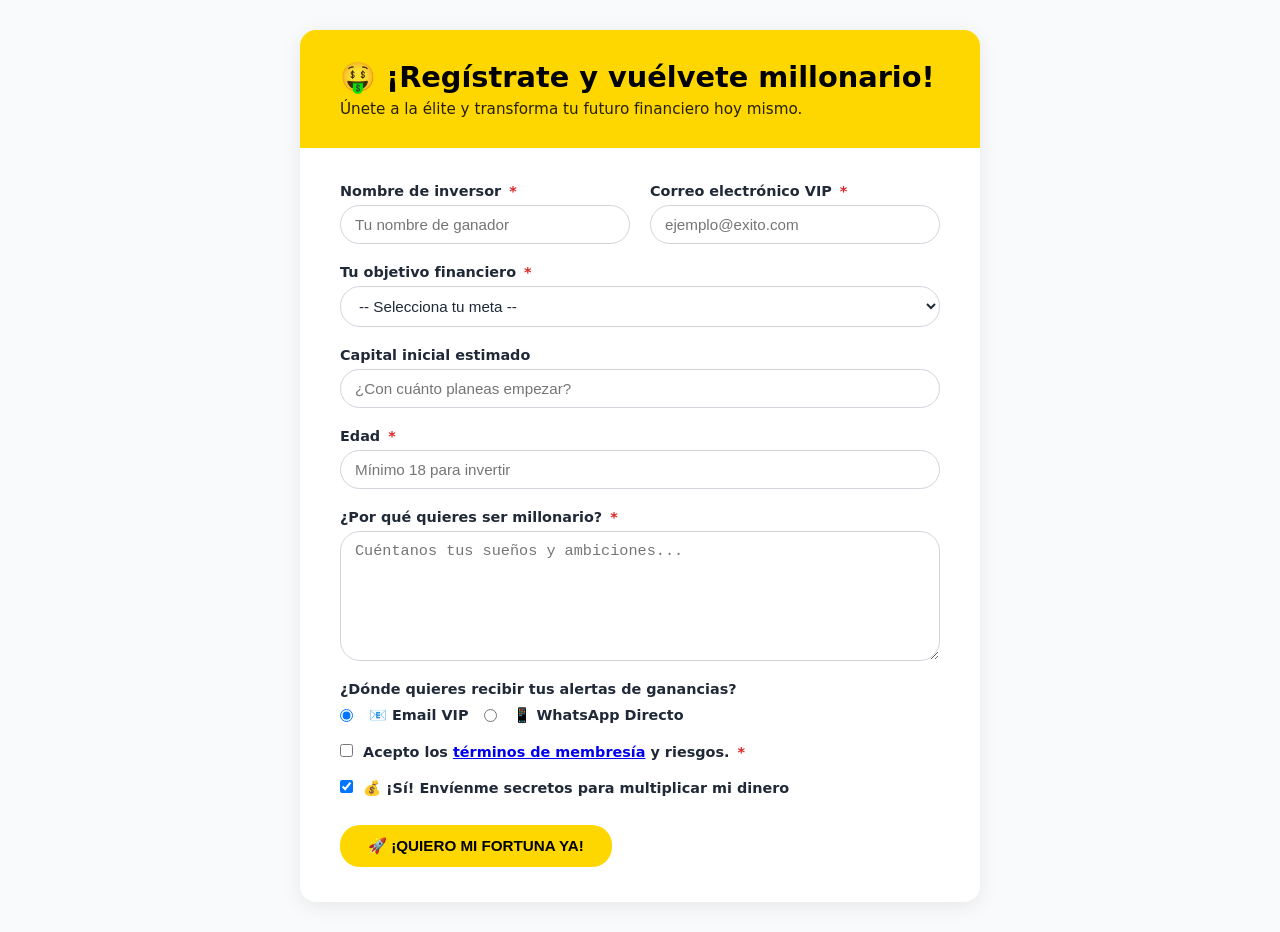
<file: forms y estilos/index.html>
<!DOCTYPE html>
<html lang="es">
<head>
  <meta charset="UTF-8">
  <meta name="viewport" content="width=device-width, initial-scale=1.0">
  <title>Registro VIP - Camino al Éxito</title>
  <link rel="stylesheet" href="style.css">
</head>
<body>

  <main class="contenedor">

    <header class="encabezado">
      <h1>🤑 ¡Regístrate y vuélvete millonario!</h1>
      <p>Únete a la élite y transforma tu futuro financiero hoy mismo.</p>
    </header>

    <form class="formulario-contacto" action="#" method="post" novalidate>

      <div class="fila-doble">
        <div class="campo">
          <label for="contacto-nombre">
            Nombre de inversor <span class="obligatorio">*</span>
          </label>
          <input 
            type="text" 
            id="contacto-nombre" 
            name="nombre"
            placeholder="Tu nombre de ganador"
            required
            autocomplete="name"
            minlength="2"
            maxlength="60">
        </div>

        <div class="campo">
          <label for="contacto-email">
            Correo electrónico VIP <span class="obligatorio">*</span>
          </label>
          <input 
            type="email" 
            id="contacto-email" 
            name="email"
            placeholder="ejemplo@exito.com"
            required
            autocomplete="email">
        </div>
      </div>

      <div class="campo">
        <label for="tipo-consulta">
          Tu objetivo financiero <span class="obligatorio">*</span>
        </label>
        <select id="tipo-consulta" name="tipo_consulta" required>
          <option value="">-- Selecciona tu meta --</option>
          <optgroup label="Libertad Financiera">
            <option value="retiro">Retiro joven</option>
            <option value="inversion">Inversiones masivas</option>
          </optgroup>
          <optgroup label="Estilo de Vida">
            <option value="viajes">Viajes de lujo</option>
            <option value="propiedades">Bienes raíces</option>
          </optgroup>
        </select>
      </div>

      <div class="campo">
        <label for="asunto">Capital inicial estimado</label>
        <input 
          type="text" 
          id="asunto" 
          name="asunto"
          placeholder="¿Con cuánto planeas empezar?"
          maxlength="100">
      </div>

       <div class="campo">
          <label for="edad">
            Edad <span class="obligatorio">*</span>
          </label>
          <input 
           type="number"   
           name="edad"     
           min="18" max="99"
           placeholder="Mínimo 18 para invertir">
        </div>

      <div class="campo">
        <label for="mensaje">
          ¿Por qué quieres ser millonario? <span class="obligatorio">*</span>
        </label>
        <textarea 
          id="mensaje" 
          name="mensaje"
          rows="4"
          placeholder="Cuéntanos tus sueños y ambiciones..."
          required
          minlength="20"
          maxlength="1000"></textarea>
      </div>

      <div class="campo">
        <p class="label-grupo">¿Dónde quieres recibir tus alertas de ganancias?</p>
        <div class="opciones-radio">
          <input type="radio" id="via-email" name="via_contacto" value="email" checked>
          <label for="via-email">📧 Email VIP</label>

          <input type="radio" id="via-whatsapp" name="via_contacto" value="whatsapp">
          <label for="via-whatsapp">📱 WhatsApp Directo</label>
        </div>
      </div>

      <div class="campo campo-check">
        <input type="checkbox" id="terminos" name="terminos" value="acepto" required>
        <label for="terminos">
          Acepto los <a href="#" target="_blank">términos de membresía</a> y riesgos.
          <span class="obligatorio">*</span>
        </label>
      </div>

      <div class="campo campo-check">
        <input type="checkbox" id="newsletter" name="newsletter" value="si" checked>
        <label for="newsletter">
          💰 ¡Sí! Envíenme secretos para multiplicar mi dinero
        </label>
      </div>

      <div class="acciones">
        <button type="submit" class="btn-primario">
          🚀 ¡QUIERO MI FORTUNA YA!
        </button>
      </div>

    </form>
  </main>
</body>
</html>
</file>
<file: forms y estilos/style.css>
/* === Variables y reset básico === */
:root {
  --primario: #FFD700; /* Dorado */
  --primario-oscuro: #b8860b;
  --texto: #1f2937;
  --texto-suave: #6b7280;
  --borde: #d1d5db;
  --fondo: #f9fafb;
  --blanco: #ffffff;
  --error: #dc2626;
  --exito: #16a34a;
  --radio: 20px;
  --sombra: 0 4px 20px rgba(0,0,0,0.08);
}

* {
  box-sizing: border-box;
  margin: 0;
  padding: 0;
}

body {
  font-family: 'Segoe UI', system-ui, sans-serif;
  background: var(--fondo);
  color: var(--texto);
  min-height: 100vh;
  display: flex;
  align-items: center;
  justify-content: center;
  padding: 30px 20px;
}

/* === Contenedor principal === */
.contenedor {
  background: var(--blanco);
  border-radius: 16px;
  box-shadow: var(--sombra);
  width: 100%;
  max-width: 680px;
  overflow: hidden;
}

/* === Encabezado === */
.encabezado {
  background: var(--primario);
  color: #000;
  padding: 30px 40px;
}

.encabezado h1 {
  font-size: 1.8rem;
  margin-bottom: 6px;
}

.encabezado p {
  opacity: 0.85;
  font-size: 0.95rem;
}

/* === Formulario === */
.formulario-contacto {
  padding: 35px 40px;
  display: flex;
  flex-direction: column;
  gap: 20px;
}

/* === Fila doble (dos campos lado a lado) === */
.fila-doble {
  display: grid;
  grid-template-columns: 1fr 1fr;
  gap: 20px;
}

@media (max-width: 520px) {
  .fila-doble {
    grid-template-columns: 1fr;
  }
  .formulario-contacto {
    padding: 25px 20px;
  }
}

/* === Campos individuales === */
.campo {
  display: flex;
  flex-direction: column;
  gap: 6px;
}

.campo label,
.label-grupo {
  font-weight: 600;
  font-size: 0.9rem;
  color: var(--texto);
}

.obligatorio {
  color: var(--error);
  margin-left: 3px;
}

/* === Inputs, select, textarea === */
input[type="text"],
input[type="email"],
input[type="tel"],
input[type="url"],
input[type="number"],
select,
textarea {
  width: 100%;
  padding: 10px 14px;
  border: 1.5px solid var(--borde);
  border-radius: var(--radio);
  font-size: 0.95rem;
  color: var(--texto);
  background: var(--blanco);
  transition: border-color 0.2s, box-shadow 0.2s;
  outline: none;
}

input:focus,
select:focus,
textarea:focus {
  border-color: var(--primario-oscuro);
  box-shadow: 0 0 0 3px rgba(255, 215, 0, 0.15);
}

textarea {
  resize: vertical;
  min-height: 130px;
}

/* === Texto de ayuda === */
.ayuda {
  font-size: 0.78rem;
  color: var(--texto-suave);
}

/* === Radios y checkboxes === */
.opciones-radio {
  display: flex;
  flex-wrap: wrap;
  gap: 16px;
  margin-top: 4px;
}

.campo-check {
  flex-direction: row;
  align-items: flex-start;
  gap: 10px;
}

/* === Botones === */
.acciones {
  display: flex;
  gap: 12px;
  margin-top: 8px;
  flex-wrap: wrap;
}

.btn-primario,
.btn-secundario {
  padding: 12px 28px;
  border-radius: var(--radio);
  font-size: 0.95rem;
  font-weight: 600;
  cursor: pointer;
  border: none;
  transition: transform 0.1s, box-shadow 0.2s;
}

.btn-primario {
  background: var(--primario);
  color: #000;
  transition: all 0.5s ease-in-out;
  box-shadow: 0 0 0 rgba(0, 0, 0, 0);
}

.btn-primario:hover {
  background: var(--primario-oscuro);
  transform: translateY(-5px) scale(1.05);
}

.btn-secundario {
  background: transparent;
  color: var(--texto-suave);
  border: 1.5px solid var(--borde);
}

.btn-secundario:hover {
  background: var(--fondo);
}
</file>
